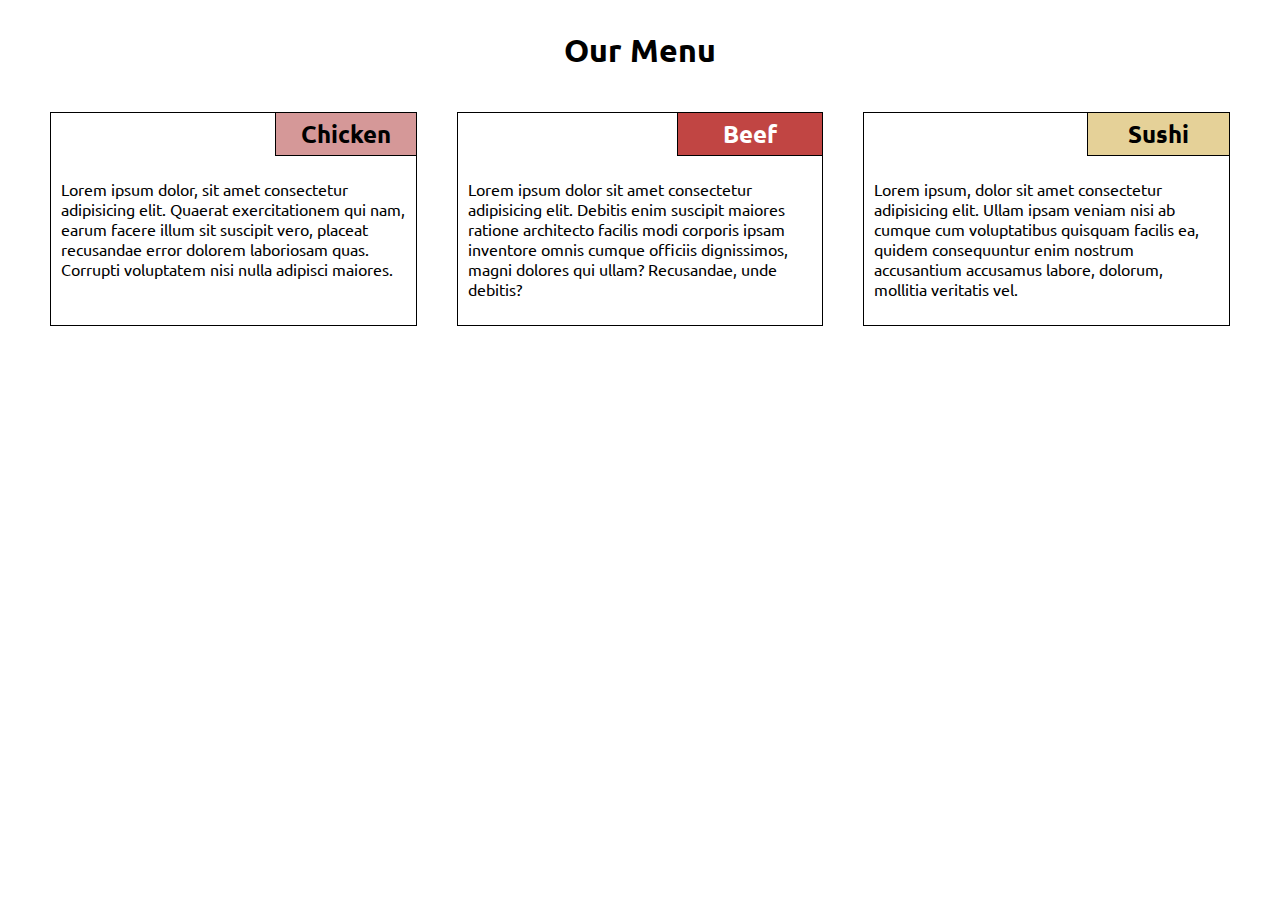
<file: module2-solution/index.html>
<!DOCTYPE html>
<html lang="en">

<head>
    <meta charset="UTF-8">
    <meta http-equiv="X-UA-Compatible" content="IE=edge">
    <meta name="viewport" content="width=device-width, initial-scale=1.0">
    <title>Assignment Solution for Module 2</title>
    <!-- css link  -->
    <link rel="stylesheet" href="css/style.css">
    <link rel="stylesheet" href="css/responsive.css">
</head>

<body>
    <header>
        <h1>Our Menu</h1>
    </header>
    <main>
        <section id="menu">
            <div>
                <h2 class="chicken">Chicken</h2><br><br>
                <p> Lorem ipsum dolor, sit amet consectetur adipisicing elit. Quaerat exercitationem qui
                    nam, earum facere illum sit suscipit vero, placeat recusandae error dolorem laboriosam quas.
                    Corrupti
                    voluptatem nisi nulla adipisci maiores.</p>
            </div>
            <div>
                <h2 class="beef">Beef</h2><br><br>
                <p>Lorem ipsum dolor sit amet consectetur adipisicing elit. Debitis enim suscipit maiores
                    ratione architecto facilis modi corporis ipsam inventore omnis cumque officiis dignissimos, magni
                    dolores qui ullam? Recusandae, unde debitis?</p>
            </div>
            <div>
                <h2 class="sushi">Sushi</h2><br><br>
                <p>Lorem ipsum, dolor sit amet consectetur adipisicing elit. Ullam ipsam veniam nisi ab
                    cumque cum voluptatibus quisquam facilis ea, quidem consequuntur enim nostrum accusantium accusamus
                    labore, dolorum, mollitia veritatis vel.</p>
            </div>
        </section>
    </main>
    <footer>

    </footer>
</body>

</html>
</file>
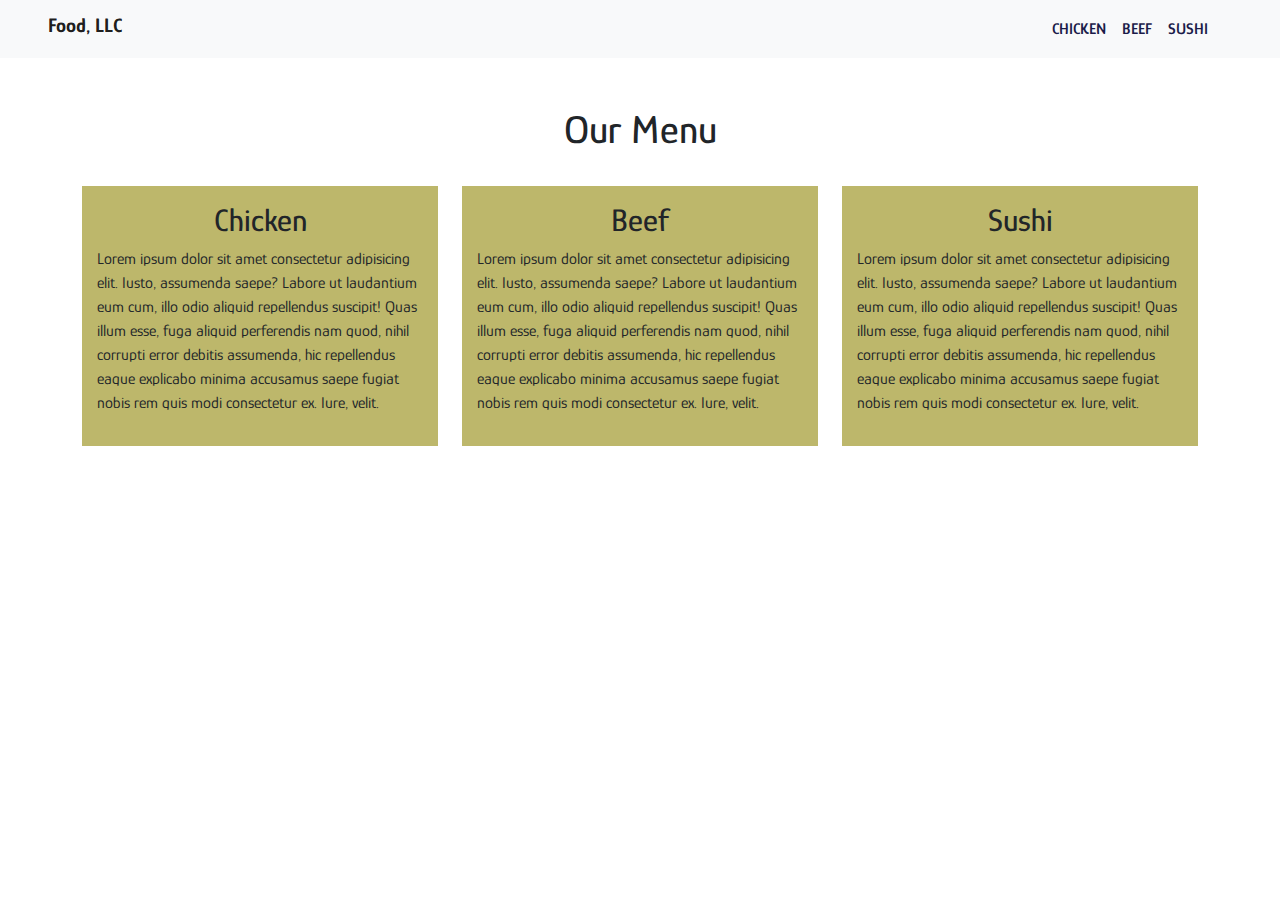
<file: module3-solution/index.html>
<!DOCTYPE html>
<html lang="en">

<head>
    <meta charset="UTF-8">
    <meta http-equiv="X-UA-Compatible" content="IE=edge">
    <meta name="viewport" content="width=device-width, initial-scale=1.0">
    <title>Assignment Solution for Module 3</title>
    <link rel="stylesheet" href="css/bootstrap.min.css">
    <link rel="stylesheet" href="css/style.css">
</head>

<body>

    <header>
        <!-- menu section  -->
        <nav class="navbar navbar-expand-md navbar-light bg-light px-5">
            <h1 class="navbar-brand fw-bold">Food, LLC</h1>
            <button class="navbar-toggler" type="button" data-bs-toggle="collapse"
                data-bs-target="#navbarSupportedContent" aria-controls="navbarSupportedContent" aria-expanded="false"
                aria-label="Toggle navigation">
                <span class="navbar-toggler-icon"></span>
            </button>
            <div class="collapse navbar-collapse justify-content-end me-3" id="navbarSupportedContent">
                <ul class="navbar-nav">
                    <li class="nav-item"><a href="#" class="nav-link">Chicken</a></li>
                    <li class="nav-item"><a href="#" class="nav-link">Beef</a></li>
                    <li class="nav-item"><a href="#" class="nav-link">Sushi</a></li>
                </ul>
            </div>
        </nav>
    </header>
    <main class="container py-5">
        <h1 class="text-center">Our Menu</h1><br>
        <section class="row g-4">
            <div class="col-lg-4 col-md-6 col-sm-12">
                <div class="single-item">
                    <h2 class="text-center">Chicken</h2>
                    <p>Lorem ipsum dolor sit amet consectetur adipisicing elit. Iusto, assumenda saepe? Labore ut
                        laudantium eum cum, illo odio aliquid repellendus suscipit! Quas illum esse, fuga aliquid
                        perferendis nam quod, nihil corrupti error debitis assumenda, hic repellendus eaque explicabo
                        minima accusamus saepe fugiat nobis rem quis modi consectetur ex. Iure, velit.</p>
                </div>
            </div>
            <div class="col-lg-4 col-md-6 col-sm-12">
                <div class="single-item">
                    <h2 class="text-center">Beef</h2>
                    <p>Lorem ipsum dolor sit amet consectetur adipisicing elit. Iusto, assumenda saepe? Labore ut
                        laudantium eum cum, illo odio aliquid repellendus suscipit! Quas illum esse, fuga aliquid
                        perferendis nam quod, nihil corrupti error debitis assumenda, hic repellendus eaque explicabo
                        minima accusamus saepe fugiat nobis rem quis modi consectetur ex. Iure, velit.</p>
                </div>
            </div>
            <div class="col-lg-4 col-md-12 col-sm-12">
                <div class="single-item">
                    <h2 class="text-center">Sushi</h2>
                    <p>Lorem ipsum dolor sit amet consectetur adipisicing elit. Iusto, assumenda saepe? Labore ut
                        laudantium eum cum, illo odio aliquid repellendus suscipit! Quas illum esse, fuga aliquid
                        perferendis nam quod, nihil corrupti error debitis assumenda, hic repellendus eaque explicabo
                        minima accusamus saepe fugiat nobis rem quis modi consectetur ex. Iure, velit.</p>
                </div>
            </div>
        </section>
    </main>
    <footer>
    </footer>
    <script src="js/bootstrap.bundle.min.js"></script>
</body>

</html>
</file>
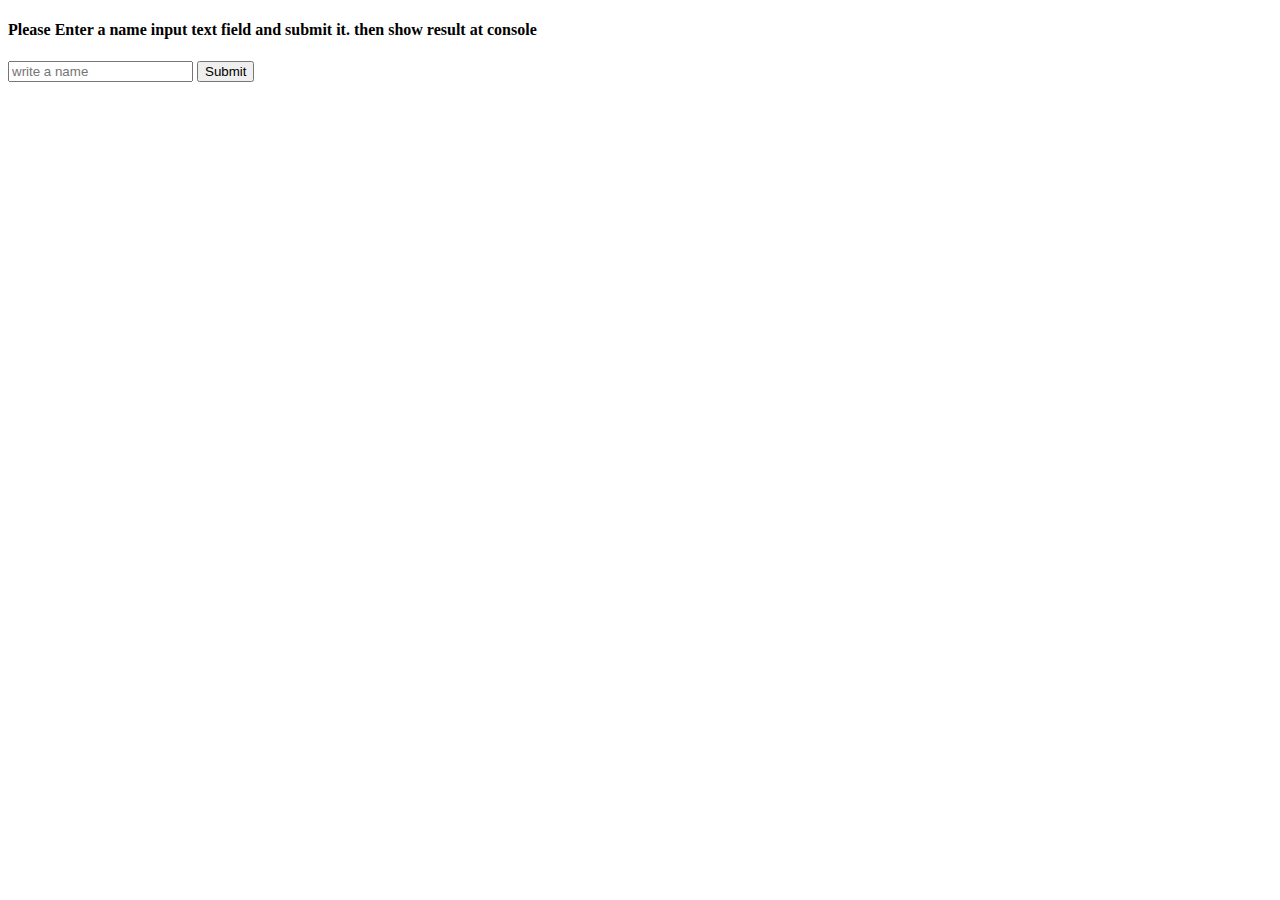
<file: module4-solution/index.html>
<!DOCTYPE html>
<html lang="en">

<head>
    <meta charset="UTF-8">
    <meta http-equiv="X-UA-Compatible" content="IE=edge">
    <meta name="viewport" content="width=device-width, initial-scale=1.0">
    <title>module4-solution</title>
    <link href="https://cdn.jsdelivr.net/npm/bootstrap@5.0.2/dist/css/bootstrap.min.css" rel="stylesheet"
        integrity="sha384-EVSTQN3/azprG1Anm3QDgpJLIm9Nao0Yz1ztcQTwFspd3yD65VohhpuuCOmLASjC" crossorigin="anonymous">
</head>

<body class="container text-center my-5 py-5">
    <h4>Please Enter a name input text field and submit it. then show result at console</h4>

    <input id="text" type="text" name="" id="" placeholder="write a name">
    <input id="click" type="submit" value="Submit">


    <script src="https://cdn.jsdelivr.net/npm/bootstrap@5.0.2/dist/js/bootstrap.bundle.min.js"
        integrity="sha384-MrcW6ZMFYlzcLA8Nl+NtUVF0sA7MsXsP1UyJoMp4YLEuNSfAP+JcXn/tWtIaxVXM"
        crossorigin="anonymous"></script>
    <script src="./script.js"></script>
</body>

</html>
</file>
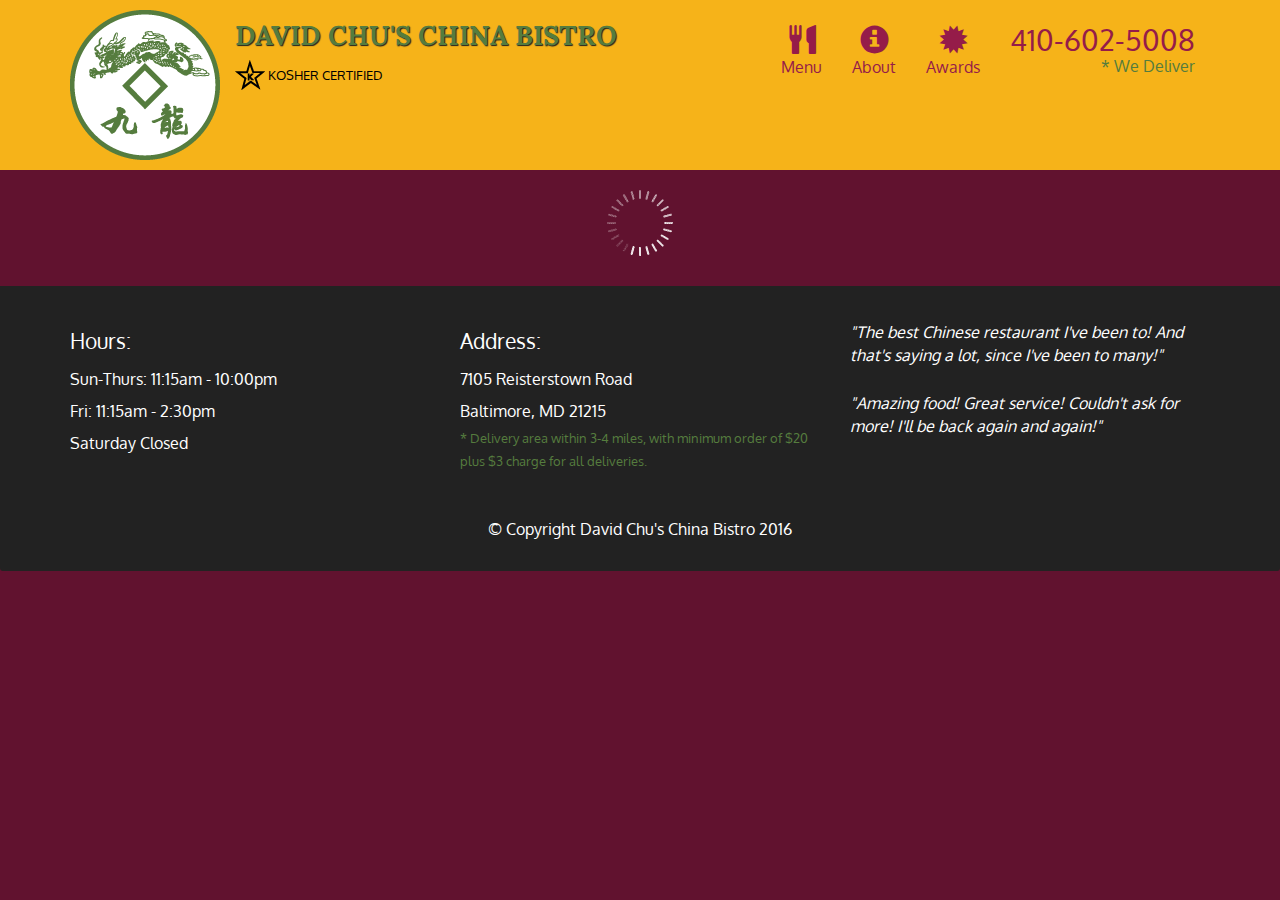
<file: module5-solution/index.html>
<!doctype html>
<html lang="en">
  <head>
    <meta charset="utf-8">
    <meta http-equiv="X-UA-Compatible" content="IE=edge">
    <meta name="viewport" content="width=device-width, initial-scale=1">
    <title>David Chu's China Bistro</title>
    <link rel="stylesheet" href="css/bootstrap.min.css">
    <link rel="stylesheet" href="css/styles.css">
    <link href='https://fonts.googleapis.com/css?family=Oxygen:400,300,700' rel='stylesheet' type='text/css'>
    <link href='https://fonts.googleapis.com/css?family=Lora' rel='stylesheet' type='text/css'>
  </head>
<body>
  <header>
    <nav id="header-nav" class="navbar navbar-default">
      <div class="container">
        <div class="navbar-header">
          <a href="index.html" class="pull-left visible-md visible-lg">
            <div id="logo-img" alt="Logo image"></div>
          </a>

          <div class="navbar-brand">
            <a href="index.html"><h1>David Chu's China Bistro</h1></a>
            <p>
              <img src="images/star-k-logo.png" alt="Kosher certification">
              <span>Kosher Certified</span>
            </p>
          </div>

          <button id="navbarToggle" type="button" class="navbar-toggle collapsed" data-toggle="collapse" data-target="#collapsable-nav" aria-expanded="false">
            <span class="sr-only">Toggle navigation</span>
            <span class="icon-bar"></span>
            <span class="icon-bar"></span>
            <span class="icon-bar"></span>
          </button>
        </div>
        
        <div id="collapsable-nav" class="collapse navbar-collapse">
           <ul id="nav-list" class="nav navbar-nav navbar-right">
            <li id="navHomeButton" class="visible-xs active">
              <a href="index.html">
                <span class="glyphicon glyphicon-home"></span> Home</a>
            </li>
            <li id="navMenuButton">
              <a href="#" onclick="$dc.loadMenuCategories();">
                <span class="glyphicon glyphicon-cutlery"></span><br class="hidden-xs"> Menu</a>
            </li>
            <li>
              <a href="#">
                <span class="glyphicon glyphicon-info-sign"></span><br class="hidden-xs"> About</a>
            </li>
            <li>
              <a href="#">
                <span class="glyphicon glyphicon-certificate"></span><br class="hidden-xs"> Awards</a>
            </li>
            <li id="phone" class="hidden-xs">
              <a href="tel:410-602-5008">
                <span>410-602-5008</span></a><div>* We Deliver</div>
            </li>
          </ul><!-- #nav-list -->
        </div><!-- .collapse .navbar-collapse -->
      </div><!-- .container -->
    </nav><!-- #header-nav -->
  </header>

  <div id="call-btn" class="visible-xs">
    <a class="btn" href="tel:410-602-5008">
    <span class="glyphicon glyphicon-earphone"></span>
    410-602-5008
    </a>
  </div>
  <div id="xs-deliver" class="text-center visible-xs">* We Deliver</div>

  <div id="main-content" class="container"></div>

  <footer class="panel-footer">
    <div class="container">
      <div class="row">
        <section id="hours" class="col-sm-4">
          <span>Hours:</span><br>
          Sun-Thurs: 11:15am - 10:00pm<br>
          Fri: 11:15am - 2:30pm<br>
          Saturday Closed
          <hr class="visible-xs">
        </section>
        <section id="address" class="col-sm-4">
          <span>Address:</span><br>
          7105 Reisterstown Road<br>
          Baltimore, MD 21215
          <p>* Delivery area within 3-4 miles, with minimum order of $20 plus $3 charge for all deliveries.</p>
          <hr class="visible-xs">
        </section>
        <section id="testimonials" class="col-sm-4">
          <p>"The best Chinese restaurant I've been to! And that's saying a lot, since I've been to many!"</p>
          <p>"Amazing food! Great service! Couldn't ask for more! I'll be back again and again!"</p>
        </section>
      </div>
      <div class="text-center">&copy; Copyright David Chu's China Bistro 2016</div>
    </div>
  </footer>

  <!-- jQuery (Bootstrap JS plugins depend on it) -->
  <script src="js/jquery-2.1.4.min.js"></script>
  <script src="js/bootstrap.min.js"></script>
  <script src="js/ajax-utils.js"></script>
  <script src="js/script.js"></script>
</body>
</html>
</file>
<file: module2-solution/css/style.css>
@import url('https://fonts.googleapis.com/css2?family=Ubuntu&display=swap');

body{
    margin: 30px;
    font-family: 'Ubuntu', sans-serif;
}
h1{
    text-align: center;
}
#menu{
    display: grid;
    grid-template-columns: repeat(3, 1fr);
}
#menu div{
    margin: 20px;
    padding: 10px;
    border: 1px solid black;
    position: relative;
}
.chicken{
    background-color: #D59898;
    position: absolute;
    top: -21px;
    right: -1px;
    border: 1px solid black;
    padding: 5px 25px;
}
.beef{
    background-color: #C14543;
    color: white;
    position: absolute;
    top: -21px;
    right: -1px;
    border: 1px solid black;
    padding: 5px 45px;
}
.sushi{
    background-color: #E5D198;
    position: absolute;
    top: -21px;
    right: -1px;
    border: 1px solid black;
    padding: 5px 40px;
}
</file>
<file: module2-solution/css/responsive.css>
/* tablet version */
@media only screen and (min-width: 768px) and (max-width: 991px){
    #menu{
        display: grid;
        grid-template-columns: repeat(2, 1fr);
    }
}

/* mobile version */
@media only screen and (max-width: 767px){
    #menu{
        display: grid;
        grid-template-columns: repeat(1, 1fr);
    }
}
</file>
<file: module3-solution/css/style.css>
@import url('https://fonts.googleapis.com/css2?family=Glory&display=swap');

body{
    font-family: 'Glory', sans-serif;
}
a.nav-link{
    font-weight: 600;
    color: rgb(27, 27, 73) !important;
    text-transform: uppercase;
}
.single-item{
    background-color: darkkhaki;
    padding: 15px;
}
</file>
<file: module5-solution/css/styles.css>
body {
  font-size: 16px;
  color: #fff;
  background-color: #61122f;
  font-family: 'Oxygen', sans-serif;
}

/** HEADER **/
#header-nav {
  background-color: #f6b319;
  border-radius: 0;
  border: 0;
}

#logo-img {
  background: url('../images/restaurant-logo_large.png') no-repeat;
  width: 150px;
  height: 150px;
  margin: 10px 15px 10px 0;
}

.navbar-brand {
  padding-top: 25px;
}
.navbar-brand h1 { /* Restaurant name */
  font-family: 'Lora', serif;
  color: #557c3e;
  font-size: 1.5em;
  text-transform: uppercase;
  font-weight: bold;
  text-shadow: 1px 1px 1px #222;
  margin-top: 0;
  margin-bottom: 0;
  line-height: .75;
}
.navbar-brand a:hover, .navbar-brand a:focus {
  text-decoration: none;
}
.navbar-brand p { /* Kosher cert */
  color: #000;
  text-transform: uppercase;
  font-size: .7em;
  margin-top: 15px;
}
.navbar-brand p span { /* Star-K */
  vertical-align: middle;
}

#nav-list {
  margin-top: 10px;
}
#nav-list a {
  color: #951C49;
  text-align: center;
}
#nav-list a:hover {
  background: #E7E7E7;
}
#nav-list a span {
  font-size: 1.8em;
}

#phone {
  margin-top: 5px;
}
#phone a { /* Phone number */
  text-align: right;
  padding-bottom: 0;
}
#phone div { /* We Deliver */
  color: #557c3e;
  text-align: right;
  padding-right: 15px;
}

.navbar-header button.navbar-toggle, .navbar-header .icon-bar {
  border: 1px solid #61122f;
}
.navbar-header button.navbar-toggle {
  clear: both;
  margin-top: -30px;
}
/* END HEADER */

/* FOOTER */
.panel-footer {
  margin-top: 30px;
  padding-top: 35px;
  padding-bottom: 30px;
  background-color: #222;
  border-top: 0;
}
.panel-footer div.row {
  margin-bottom: 35px;
}
#hours, #address {
  line-height: 2;
}
#hours > span, #address > span {
  font-size: 1.3em;
}
#address p {
  color: #557c3e;
  font-size: .8em;
  line-height: 1.8;
}
#testimonials {
  font-style: italic;
}
#testimonials p:nth-child(2) {
  margin-top: 25px;
}
/* END FOOTER */



/* HOME PAGE */
.container .jumbotron {
  box-shadow: 0 0 50px #3F0C1F;
  border: 2px solid #3F0C1F;
}

#menu-tile, #specials-tile, #map-tile {
  height: 250px;
  width: 100%;
  margin-bottom: 15px;
  position: relative;
  border: 2px solid #3F0C1F;
  overflow: hidden;
}
#menu-tile:hover, #specials-tile:hover, #map-tile:hover {
  box-shadow: 0 1px 5px 1px #cccccc;
}
#menu-tile {
  background: url('../images/menu-tile.jpg') no-repeat;
  background-position: center;
}
#specials-tile {
  background: url('../images/specials-tile.jpg') no-repeat;
  background-position: center;
}
#menu-tile span, #specials-tile span, #map-tile span {
  position: absolute;
  bottom: 0;
  right: 0;
  width: 100%;
  text-align: center;
  font-size: 1.6em;
  text-transform: uppercase;
  background-color: #000;
  color: #fff;
  opacity: .8;
}
/* END HOME PAGE */

/* MENU CATEGORIES PAGE */
.category-tile { 
  position: relative;
  border: 2px solid #3F0C1F;
  overflow: hidden;
  width: 200px;
  height: 200px;
  margin: 0 auto 15px;
}
.category-tile span {
  position: absolute;
  bottom: 0;
  right: 0;
  width: 100%;
  text-align: center;
  font-size: 1.2em;
  text-transform: uppercase;
  background-color: #000;
  color: #fff;
  opacity: .8;
}
.category-tile:hover {
  box-shadow: 0 1px 5px 1px #cccccc;
}

#menu-categories-title + div {
  margin-bottom: 50px;
}
/* END MENU CATEGORIES PAGE */

/* SINGLE CATEGORY PAGE */
.menu-item-tile {
  margin-bottom: 25px;
}
.menu-item-tile hr {
  width: 80%;
}
.menu-item-tile .menu-item-price {
  font-size: 1.1em;
  text-align: right;
  margin-top: -15px;
  margin-right: -15px;
}
.menu-item-tile .menu-item-price span {
  font-size: .6em;
}
.menu-item-photo {
  position: relative;
  border: 2px solid #3F0C1F; 
  overflow: hidden;
  padding: 0;
  margin-right: -15px;
  margin-left: auto;
  margin-bottom: 20px;
  max-width: 250px;
}
.menu-item-photo div {
  position: absolute;
  bottom: 0;
  right: 0;
  width: 80px;
  background-color: #557c3e;
  text-align: center;
}
.menu-item-description {
  padding-right: 30px;
}
h3.menu-item-title {
  margin: 0 0 10px;
}
.menu-item-details {
  font-size: .9em;
  font-style: italic;
}
/* END SINGLE CATEGORY PAGE */


/********** Large devices only **********/
@media (min-width: 1200px) {
  .container .jumbotron {
    background: url('../images/jumbotron_1200.jpg') no-repeat;
    height: 675px;
  }
}

/********** Medium devices only **********/
@media (min-width: 992px) and (max-width: 1199px) {
  /* Header */
  #logo-img {
    background: url('../images/restaurant-logo_medium.png') no-repeat;
    width: 100px;
    height: 100px;
    margin: 5px 5px 5px 0;
  }
  /* End Header */

  /* Home Page */
  .container .jumbotron {
    background: url('../images/jumbotron_992.jpg') no-repeat;
    height: 558px;
  }
  /* End Home Page */
}

/********** Small devices only **********/
@media (min-width: 768px) and (max-width: 991px) {
  /* Home Page */
  .container .jumbotron {
    background: url('../images/jumbotron_768.jpg') no-repeat;
    height: 432px;
  }
  /* End Home Page */
}

/********** Extra small devices only **********/
@media (max-width: 767px) {
  /* Header */
  .navbar-brand {
    padding-top: 10px;
    height: 80px;
  }
  .navbar-brand h1 { /* Restaurant name */
    padding-top: 10px;
    font-size: 5vw; /* 1vw = 1% of viewport width */
  }
  .navbar-brand p { /* Kosher cert */
    font-size: .6em;
    margin-top: 12px;
  }
  .navbar-brand p img { /* Star-K */
    height: 20px;
  }

  #collapsable-nav a { /* Collapsed nav menu text */
    font-size: 1.2em;
  }
  #collapsable-nav a span { /* Collapsed nav menu glyph */
    font-size: 1em;
    margin-right: 5px;
  }

  #call-btn > a {
    font-size: 1.5em;
    display: block;
    margin: 0 20px;
    padding: 10px;
    border: 2px solid #fff;
    background-color: #f6b319;
    color: #951c49;
  }
  #xs-deliver {
    margin-top: 5px;
    font-size: .7em;
    letter-spacing: .1em;
    text-transform: uppercase;
  }
  /* End Header */

  /* Footer */
  .panel-footer section {
    margin-bottom: 30px;
    text-align: center;
  }
  .panel-footer section:nth-child(3) {
    margin-bottom: 0; /* margin already exists on the whole row */
  }
  .panel-footer section hr {
    width: 50%;
  }
  /* End Footer */

  /* Home Page */
  .container .jumbotron {
    margin-top: 30px;
    padding: 0;
  }
  #menu-tile, #specials-tile {
    width: 360px;
    margin: 0 auto 15px;
  }

  .menu-item-photo {
    margin-right: auto;
  }
  .menu-item-tile .menu-item-price {
    text-align: center;
  }
  .menu-item-description {
    text-align: center;;
  }
}


/********** Super extra small devices Only :-) (e.g., iPhone 4) **********/
@media (max-width: 479px) {
  /* Header */
  .navbar-brand h1 { /* Restaurant name */
    padding-top: 5px;
    font-size: 6vw;
  }
  /* End Header */
  
  /* Home page */
  #menu-tile, #specials-tile {
    width: 280px;
    margin: 0 auto 15px;
  }

  .col-xxs-12 {
    position: relative;
    min-height: 1px;
    padding-right: 15px;
    padding-left: 15px;
    float: left;
    width: 100%;
  }
}
</file>
